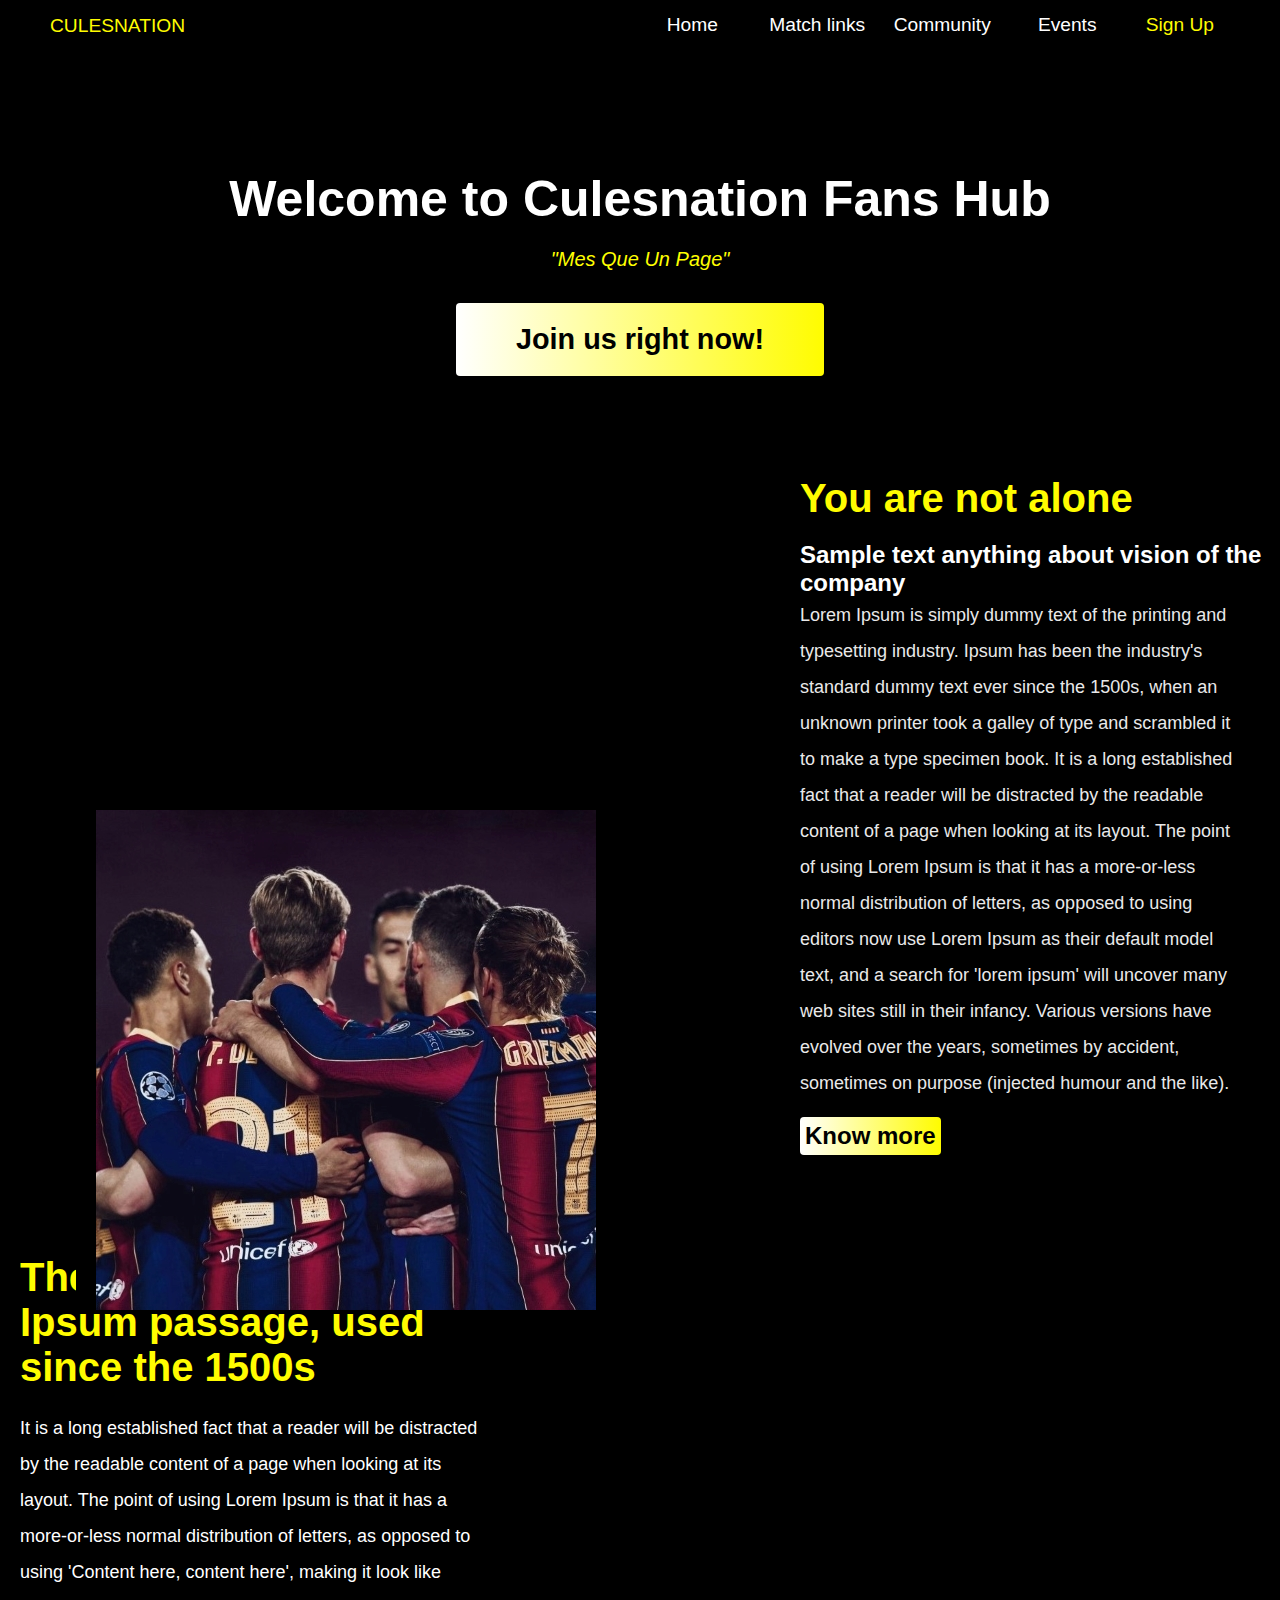
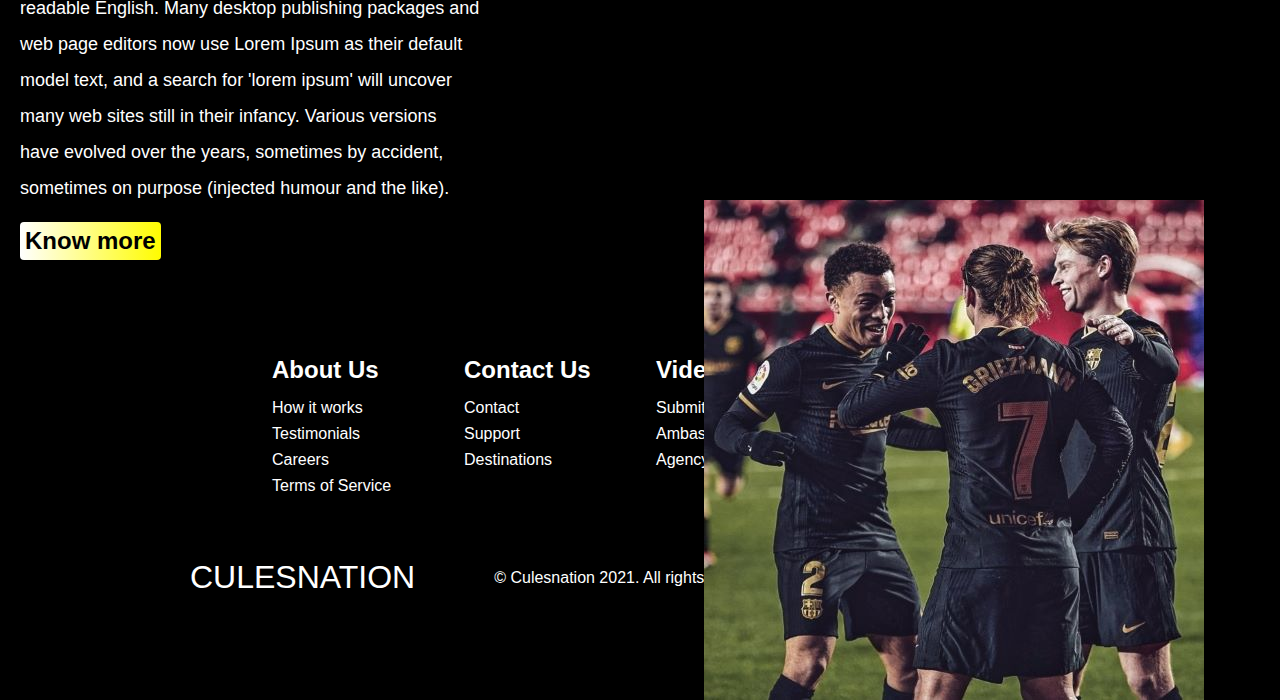
<file: index.html>
<!DOCTYPE html>
<html lang="en">
    <head>
        <meta charset="UTF-8" />
        <meta name="viewport" content="width=device-width,initial-scale=1.0"/>
        <title>Culesnation</title>
        <link rel="stylesheet" href="style.css"/>
        <link
            rel="stylesheet"
            href="https://use.fontawesome.com/releases/v5.14.0/css/all.css"
            integrity="sha384-HzLeBuhoNPvSl5KYnjx0BT+WB0QEEqLprO+NBkkk5gbc67FTaL7XIGa2w1L0Xbgc"
            crossorigin="anonymous"
         />
    </head>

<body>

    <!--Navbar Section -->
    <nav class ="navbar">
        <div class = "navbar_container">
            <a href=#home id="navbar_logo">CULESNATION</a>
            <div class = "navbar_toggle" id="mobile_menu">
                <span class="bar"></span>
                <span class="bar"></span>
                <span class="bar"></span>
            </div>
            <ul class="navbar_menu">
                <li class="navbar_item">
                    <a href="#home" class="navbar_links" id="home-page">Home</a>
                </li>
                <li class="navbar_item">
                    <a a href="matchlinks.html"  class="navbar_links" id="matchlinks-page">Match links</a>
                <li class= "navbar_item">
                    <a a href="community.html" class="navbar_links"id="community-page">Community</a>
                </li> 
                <li class="navbar_item">
                   <a a href="event.html" class="navbar_links" id="events-page">Events</a>
                </li>
                <li class="navbar_btn">
                    <a href="https://docs.google.com/forms/d/e/1FAIpQLSfwjl1kZ-6oQbIGmcUzX-6AIfmEL4LMisENqTiPBl8es-rnEA/viewform" class="button" id="sign-up">Sign Up</a>
                </li>
            </ul>
        </div>
    </nav>

<!--Home Page Start-->
<div class="homeS" id="home">
    <div class="homeS_container">
        <h1 class="homeS_heading">Welcome to Culesnation Fans Hub</h1>
        <p class="homeS_motto">"Mes Que Un Page"</p>
        <button class="main_btn" onclick="myFunction()"><a href="https://docs.google.com/forms/d/e/1FAIpQLSfwjl1kZ-6oQbIGmcUzX-6AIfmEL4LMisENqTiPBl8es-rnEA/viewform">Join us right now!</a> </button>
    </div>
</div>

<!---Home Page middle-->
<div class="HomeM" id="middle">
<section id="one" class="main_container">
    <div class ="main__img--container">
    <div class="messi_image">
    <img src="team_1_1.jpeg"  />
</div>
    <div class="homeMcontent">
        <h1 class="homeM_heading">You are not alone</h1>
        <h2>Sample text anything about vision of the company</h2>
        <p class="homeM_content">
            Lorem Ipsum is simply dummy text of the printing and typesetting industry.
             Ipsum has been the industry's standard dummy text ever since the 1500s, 
            when an unknown printer took a galley of type and scrambled it to make a type specimen book.
            It is a long established fact that a reader will be distracted by the readable content of a page when looking at its layout. 
            The point of using Lorem Ipsum is that it has a more-or-less normal distribution of letters, as opposed to using 
            editors now use Lorem Ipsum as 
            their default model text, and a search for 'lorem ipsum' will uncover many web sites still in their infancy. 
            Various versions have evolved over the years, sometimes by accident, sometimes on purpose (injected humour and the like).
        </p>
        <!--Add the proper link instead of #-->
        <button class ="homeM_btn"><a href="#">Know more</a></button>
    </div>
</div>
</div>
    </div>
</div>
</section>
<!--Home Page Middle 2-->
<div class="homeM2">
<section id="two" class="spotlight style2 right">
    <span class="homeM2_img"><img src="team_2_2.jpeg" alt=""/></span>
    <div class="homeM2_content">
        <header>
            <h2 class="homeM2_heading">The standard Lorem Ipsum passage, used since the 1500s</h2>
            <p class ="homeM2_para">It is a long established fact that a reader will be distracted by the readable content of a page when looking at its layout. 
                The point of using Lorem Ipsum is that it has a more-or-less normal distribution of letters, as opposed to using 'Content here, content here', 
                making it look like readable English. Many desktop publishing packages and web page editors now use Lorem Ipsum as their default model text, and a search for 
                'lorem ipsum' will uncover many web sites still in their infancy.
                 Various versions have evolved over the years, sometimes by accident, sometimes on purpose (injected humour and the like).
            </p>
            <!--Add the proper link instead of #-->
        <button class ="homeM_btn"><a href="#">Know more</a></button>
        </header>
    </div>
    </div>
</section>

           
       </div>
   </div>

    </div>

</div>
<!--Footer section-->
<div class="footer__container">
    <div class="footer__links">
      <div class="footer__link--wrapper">
        <div class="footer__link--items">
          <h2>About Us</h2>
          <a href="/sign__up">How it works</a> <a href="/">Testimonials</a>
          <a href="/">Careers</a> <a href="/">Terms of Service</a>
        </div>
        <div class="footer__link--items">
          <h2>Contact Us</h2>
          <a href="/">Contact</a> <a href="/">Support</a>
          <a href="/">Destinations</a>
        </div>
      </div>
      <div class="footer__link--wrapper">
        <div class="footer__link--items">
          <h2>Videos</h2>
          <a href="/">Submit Video</a> <a href="/">Ambassadors</a>
          <a href="/">Agency</a>
        </div>
        <div class="footer__link--items">
          <h2>Social Media</h2>
          <a href="/">Instagram</a> <a href="/">Facebook</a>
          <a href="/">Youtube</a> <a href="/">Twitter</a>
        </div>
      </div>
    </div>
    <section class="social__media">
      <div class="social__media--wrap">
        <div class="footer__logo">
          <a href="/" id="footer__logo">CULESNATION</a>
        </div>
        <p class="website__rights">© Culesnation 2021. All rights reserved</p>
        <div class="social__icons">
          <a href="/" class="social__icon--link" target="_blank"
            ><i class="fab fa-facebook"></i
          ></a>
          <a href="/" class="social__icon--link"
            ><i class="fab fa-instagram"></i
          ></a>
          <a href="/" class="social__icon--link"
            ><i class="fab fa-youtube"></i
          ></a>
          <a href="/" class="social__icon--link"
            ><i class="fab fa-linkedin"></i
          ></a>
          <a href="/" class="social__icon--link"
            ><i class="fab fa-twitter"></i
          ></a>
        </div>
      </div>
    </section>
  </div>
            <script src="app.js"></script>
            
</body>














</html>
</file>
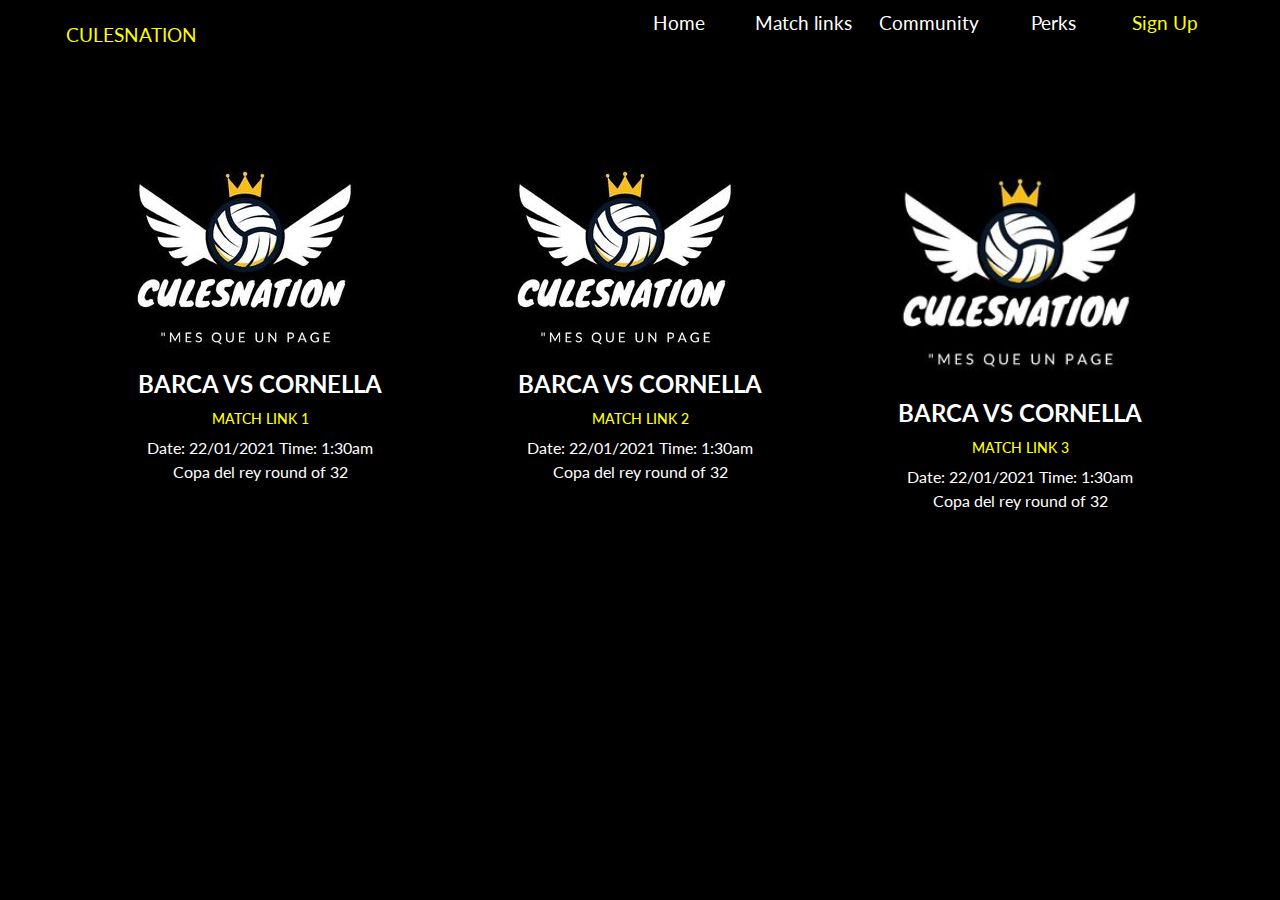
<file: matchlinks.html>
<!DOCTYPE html>
<html lang="en">
    <head>
        <link rel="stylesheet" href="https://stackpath.bootstrapcdn.com/bootstrap/4.5.2/css/bootstrap.min.css">
        <link rel="stylesheet" href="https://stackpath.bootstrapcdn.com/font-awesome/4.7.0/css/font-awesome.min.css">
        <link href="https://fonts.googleapis.com/css2?family=Lato:ital,wght@0,400;1,700&display=swap" rel="stylesheet">
        <meta charset="UTF-8" />
        <meta name="viewport" content="width=device-width,initial-scale=1.0"/>
        <title>Culesnation</title>
        <link rel="stylesheet" href="styleM.css"/>
        <link
            rel="stylesheet"
            href="https://use.fontawesome.com/releases/v5.14.0/css/all.css"
            integrity="sha384-HzLeBuhoNPvSl5KYnjx0BT+WB0QEEqLprO+NBkkk5gbc67FTaL7XIGa2w1L0Xbgc"
            crossorigin="anonymous"
         />
    </head>

 <body>
     <!--Navbar Section -->
    <nav class ="navbar">
        <div class = "navbar_container">
            <a href=C:\Users\Admin\Desktop\Dumpthoughts.com\index.html id="navbar_logo">CULESNATION</a>
            <div class = "navbar_toggle" id="mobile_menu">
                <span class="bar"></span>
                <span class="bar"></span>
                <span class="bar"></span>
            </div>
            <ul class="navbar_menu">
                <li class="navbar_item">
                    <a a href="index.html" class="navbar_links" id="home-page">Home</a>
                </li>
                <li class="navbar_item">
                    <a a href="matchlinks.html" class="navbar_links" id="matchlinks-page">Match links</a>
                <li class= "navbar_item">
                    <a a href="community.html" class="navbar_links" id="community-page">Community</a>
                </li>
                <li class="navbar_item">
                    <a a href="event.html" class="navbar_links" id="perks-page">Perks</a>
                </li>
                <li class="navbar_btn">
                    <a href="https://docs.google.com/forms/d/e/1FAIpQLSfwjl1kZ-6oQbIGmcUzX-6AIfmEL4LMisENqTiPBl8es-rnEA/viewform" class="button" id="sign-up">Sign Up</a>
                </li>
            </ul>
        </div>
    </nav>

<!--Match links grid-->
    <div class="wrapper">
        <div class="container">
        <div class="row">
            <div class="col-md-6 col-lg-4">
                <div class="card_layout">
                  <img  src="logo.jpeg" style="align-items: center;" alt="...">
                  <div class="card-body">
                    <h5 class="card-title">Barca vs Cornella</h5>
                    <h6>Match link 1</h6>
                    <p class="card-text">Date: 22/01/2021 Time: 1:30am
                    <br>Copa del rey round of 32</br>
                </p>
</div>
</div>
</div>
<div class="col-md-6 col-lg-4">
                <div class="card_layout">
                   <img  src="logo.jpeg" style="align-items: center;" alt="...">
                  <div class="card-body">
                    <h5 class="card-title">Barca vs Cornella</h5>
                    <h6>Match link 2</h6>
                    <p class="card-text">Date: 22/01/2021 Time: 1:30am
                    <br>Copa del rey round of 32</br>
                </p>
                    
                        
</div>
</div>
</div>
<div class="col-md-6 col-lg-4">
                <div class="card mx-30">
                     <img  src="logo.jpeg" style="align-items: center;" alt="...">
                  <div class="card-body">
                    <h5 class="card-title">Barca vs Cornella</h5>
                    <h6>Match link 3</h6>
                    <p class="card-text">Date: 22/01/2021 Time: 1:30am
                    <br>Copa del rey round of 32</br>
                </p>
</div>
</div>
</div>
</div>
</div>
</div>
    <script src="app.js"></script>
 </body>
</file>
<file: style.css>
*{
    box-sizing: border-box;
    margin: 0;
    padding: 0;
    font-family: 'Kumbh Sans',sans-serif;
    scroll-behavior: smooth;
    background: black;
}



.navbar{
    height: 50px;
    display: flex;
    justify-content: center;
    align-items: center;
    font-size: 1.2rem;
    position: sticky;
    top: 0;
    z-index: 999;
    background: black;
    
}

.navbar_container{
    display: flex;
    justify-content: space-between;
    height: 20px;
    z-index: 1;
    width: 100%;
    max-width: 1300px;
    margin: 0 auto;
    padding: 0 50px;
   
 
}

.navbar_menu{
    display: flex;
    align-items: center;
    list-style: none;
    
}

.navbar_links{
    color:white;
    display: flex;
    align-items: center;
    justify-content: center;
    width: 125px;
    text-decoration: none;
    height: 100%;
    transition: all 0.3s ease;
}
.navbar_links:hover{
    color: #fffc00;
    transition: all 0.3s ease;
}

.homeS,.homeM,.homeM2{
   color: white;
    
}

.homeS_heading{
    font-size: 50px;
    padding-top: 120px;
    display: flex;
    justify-content: center;
    align-items: center;
    text-align: center;
}

.homeS_motto{
    display: flex;
    justify-content: center;
    padding-top: 20px;
    font-style: italic;
    font-size: 20px;
    color: yellow;
}

.homeS_container{
    display: flex;
    flex-direction: column;
    justify-content: center;
    align-items: center;
    text-align: center;
    max-width: auto;
}

.main_btn {
    font-size: 1.8rem;
    background: #fffc00;  /* fallback for old browsers */
    background: -webkit-linear-gradient(to right, #ffffff, #fffc00);  /* Chrome 10-25, Safari 5.1-6 */
    background: linear-gradient(to right, #ffffff, #fffc00); /* W3C, IE 10+/ Edge, Firefox 16+, Chrome 26+, Opera 12+, Safari 7+ */
    
    padding: 20px 60px;
    border: none;
    border-radius: 4px;
    margin-top: 2rem;
    cursor: pointer;
    position: relative;
    transition: all 0.35s;
    outline: none;
   
  }
  
  .main_btn a {
    position: relative;
    z-index: 2;
    color:black;
    text-decoration: none;
    background: none;
    font-weight: bold;
  }

.navbar_btn{
    display: flex;
    justify-content: center;
    align-items: center;
    padding: 0 1rem;
    width: 100%;
    background: none;
}
#navbar_logo{
  text-decoration: none;
  color: #fffc00;
  background: none;
  
}
.navbar_btn a{
    text-decoration: none;
    color: #fffc00;
    background: none;
    border-radius: 4px;
}

.navbar_btn a:hover{
    
    color: black;
    font-weight: bold;
    background-color: #fffc00;
    padding: 5px;
}

.HomeM{
    justify-content: center;
    text-align: left;
    padding-left: 800px;
    padding-top: 100px;
}

.homeM_content {
    line-height: 2;
    font-size: 18px;
    padding-right: 45px;
}

.homeM_heading {
    font-size: 250%;
    color: #fffc00;
    padding-bottom: 20px;
}
.homeMcontent h2{
    color: white;
}

.messi_image{
   position: absolute;
   top:90%;
   right: 55%;
   transition: translate(-50%,-50%);
   padding-left: 20px;
   display: flex; 
   width: 500px;
   height: 500px;
   
}

.homeM_content{
    color: #e9e9e9;
}

.homeM2{
    justify-content: center;
    text-align: left;
    padding-right: 800px;
    padding-top: 100px;
    padding-left: 20px;
}
.homeM2_heading{
    font-size: 250%;
    color: #fffc00;
    padding-bottom: 20px;
}

.homeM2_para{
    line-height: 2;
    font-size: 18px;
}

.homeM2_img{
    position: absolute;
   top:200%;
   left: 55%;
   transition: translate(-50%,-50%);
   padding-right: 20px;
   display: flex; 
   width: 500px;
   height: 500px;
   object-fit: cover;
}

/*Footer Section*/
.footer__container {
    
    background-color:black;
    padding: 5rem 0;
    display: flex;
    flex-direction: column;
    justify-content: center;
    align-items: center;
  }
  
  #footer__logo {
    color: #fff;
    display: flex;
    align-items: center;
    cursor: pointer;
    text-decoration: none;
    font-size: 2rem;
  }
  
  .footer__links {
    padding-top: -70px;  
    width: 100%;
    max-width: 1000px;
    display: flex;
    justify-content: center;
  }
  
  .footer__link--wrapper {
    display: flex;
  }
  
  .footer__link--items {
    display: flex;
    flex-direction: column;
    align-items: flex-start;
    margin: 16px;
    text-align: left;
    width: 160px;
    box-sizing: border-box;
  }
  
  .footer__link--items h2 {
    margin-bottom: 15px;
    color: #fff;
  }
  
  .footer__link--items a {
    color: #fff;
    text-decoration: none;
    margin-bottom: 0.5rem;
    transition: 0.3 ease-out;
  }
  
  .footer__link--items a:hover {
    color: #e9e9e9;
    transition: 0.3 ease-out;
  }
  
  .social__icon--link {
    color: #fff;
    font-size: 20px;
  }
  
  .social__media {
    max-width: 1000px;
    width: 100%;
  }
  
  .social__media--wrap {
    display: flex;
    justify-content: space-between;
    align-items: center;
    width: 90%;
    max-width: 1000px;
    margin: 40px auto 0 auto;
  }
  
  .social__icons {
    display: flex;
    justify-content: space-between;
    align-items: center;
    width: 240px;
  }
  
  .website__rights {
    color: #fff;
  }
  
  /*Responsive code for footer*/
  @media screen and (max-width: 820px) {
    .footer__links {
      padding-top: 2rem;
    }
  
    #footer__logo {
      margin-bottom: 2rem;
    }
  
    .website__rights {
      margin-bottom: 2rem;
    }
  
    .footer__link--wrapper {
      flex-direction: column;
    }
  
    .social__media--wrap {
      flex-direction: column;
    }
  }
  @media screen and (max-width: 480px) {
    .footer__link--items {
      margin: 0;
      padding: 10px;
      width: 100%;
    }
  }
/*End of responsive footer*/

  .homeM_btn a{
        text-decoration: none;
        background:none;
        color:black;
        font-weight: bold;
        font-size: 150%;
        
  }
  
  .homeM_btn{
    font-size: 1rem;
    background: #fffc00;  /* fallback for old browsers */
    background: -webkit-linear-gradient(to right, #ffffff, #fffc00);  /* Chrome 10-25, Safari 5.1-6 */
    background: linear-gradient(to right, #ffffff, #fffc00); /* W3C, IE 10+/ Edge, Firefox 16+, Chrome 26+, Opera 12+, Safari 7+ */

    padding: 5px ;
    border: none;
    border-radius: 4px;
    margin-top: 1rem;
    cursor: pointer;
    position: relative;
    transition: all 0.35s;
    outline: none;
  }

/*Making navbar responsive*/
@media screen and (max-width: 820px)
{
    .navbar_container{
        display:flex;
        justify-content: space-between;
        height: 80px;
        z-index: 1;
        width: 100%;
        max-width: 100%;
        padding: 0;
        
    }
    
    .navbar_menu{
        display: grid;
        grid-template-columns: auto;
        margin: 0;
        width: 100%;
        position: absolute;
        top: -1000px;
        opacity: 1;
        transition: all 0.5s ease;
        z-index: -1;

    }
    .navbar_menu.active{
        background: black;
        top: 100%;
        opacity: 1;
        transition: all 0.5s ease;
        z-index: 99;
        height: 80vh;

        font-size: 1rem;
    }
    #navbar_logo{
        padding-left: 25px;
        padding-top: 35px;
        text-decoration: none;
        color: yellow;
    }
    .navbar_toggle .bar {
        justify-content: right;
        width: 25px;
        height: 3px;
        margin: 5px auto;
        transition: all 0.3s ease-in-out;
        background: #fff;
       
      }
      .navbar_item {
        width: 100%;
      }
    
      .navbar_links {
        text-align: center;
        padding: 1rem;
        width: 100%;
        display: table;
      }
    
      .navbar_btn {
        padding-bottom: 2rem;
      }
    
      .button {
        display: flex;
        justify-content: center;
        align-items: center;
        width: 80%;
        height: 80px;
        margin: 0;
      }
    
      #mobile_menu {
        position: absolute;
        top: 20%;
        right: 5%;
        transform: translate(5%, 20%);
      }
    
      .navbar_toggle .bar {
        display: block;
        cursor: pointer;
      }
      .navbar_btn a:hover{
    
        color: black;
        font-weight: bold;
        background-color: #fffc00;
        padding: 5px;
        width: 30%;
        height: 30%;
    }

    
      #mobile_menu.is-active .bar:nth-child(2) {
        opacity: 0;
      }
    
      #mobile_menu.is-active .bar:nth-child(1) {
        transform: translateY(8px) rotate(45deg);
      }
    
      #mobile_menu.is-active .bar:nth-child(3) {
        transform: translateY(-8px) rotate(-45deg);
      }
}
/* End of Navbar Responsive code*/

/*Making the heading responsive*/
@media screen and (max-width: 768px)
{
    .HomeM{
        justify-content: center;
        text-align: center;
        padding-left: 0px;
        padding-top: 70px;
    }
    
    .homeM_content {
        line-height: 1.5;
        font-size: 15px;
        padding-right: 0px;
        text-align: left;
        padding-left: 10px;
        padding-right: 10px;
        padding-top: 10px;
    }
    
    .homeM_heading {
        font-size: 20px;
        color: #fffc00;
        padding-bottom:0px;
    }
    .homeMcontent h2{
        font-size: 15px;
        font-style: italic;
    }
    
    .messi_image{
        display: none;
    }

    .homeM_btn{
        font-size: 0.7rem;
    background: #fffc00;  /* fallback for old browsers */
    background: -webkit-linear-gradient(to right, #ffffff, #fffc00);  /* Chrome 10-25, Safari 5.1-6 */
    background: linear-gradient(to right, #ffffff, #fffc00); /* W3C, IE 10+/ Edge, Firefox 16+, Chrome 26+, Opera 12+, Safari 7+ */

    padding: 3px ;
    border: none;
    border-radius: 4px;
    margin-top: 1rem;
    cursor: pointer;
    position: relative;
    transition: all 0.35s;
    outline: none;
    }
    .homeM2{
        justify-content: center;
        text-align: center;
        padding-left: 10px;
        padding-right: 10px;
        padding-top: 50px;
    }
    .homeM2_heading{
        font-size: 20px;
        color: #fffc00;
        padding-bottom: 20px;
    }
    
    .homeM2_para{
        line-height: 1.5;
        font-size: 15px;
        text-align: left;
    }
    
    .homeM2_img{
      display: none;
    }
    .homeM_btn{
        align-items: center;
    }
}

@media screen and (max-width: 820px) {
  .homeS_heading{
    font-size: 24px;
  }
  .homeS_motto{
    font-size: 15px;
  }
  .main_btn{
    font-size: 24px;
   
    background: #fffc00;  /* fallback for old browsers */
    background: -webkit-linear-gradient(to right, #ffffff, #fffc00);  /* Chrome 10-25, Safari 5.1-6 */
    background: linear-gradient(to right, #ffffff, #fffc00); /* W3C, IE 10+/ Edge, Firefox 16+, Chrome 26+, Opera 12+, Safari 7+ */
    
    padding: 10px 30px;
    border: none;
    border-radius: 4px;
    margin-top: 2rem;
    cursor: pointer;
    position: relative;
    transition: all 0.35s;
    outline: none;
  }
}
</file>
<file: styleM.css>
body {
    font-family: 'Lato', sans-serif;
    background-color:black;
   }
   .wrapper {
   padding-top: 50px;
   }
   
   .card-body{
       text-align: center;
       
        margin-top: -70px;
    
      
   }
   
   .card-body h6 {
   font-size: 14px;
   text-transform: uppercase;
   color: yellow;
   }
   .card-title {
   text-transform: uppercase;
   font-weight: bold;
   font-size: 24px;
   }
   
  
    
   


   
   .card-body{
       color: white;
   }
   .card{
       background-color: black;
   }
   .navbar_btn{
    display: flex;
    justify-content: center;
    align-items: center;
    padding: 0 1rem;
    width: 100%;
    background: none;
}

   .navbar{
    height: 50px;
    display: flex;
    justify-content: center;
    align-items: center;
    font-size: 1.2rem;
    position: sticky;
    top: 0;
    padding-top: 20px;
    z-index: 999;
    background: black;
    
}
.navbar_btn a{
    text-decoration: none;
    color: #fffc00;
    background: none;
    border-radius: 4px;
}
#navbar_logo{
    text-decoration: none;
    color: #fffc00;
    background: none;
    
}
.navbar_btn a:hover{
    
    color: black;
    font-weight: bold;
    background-color: #fffc00;
    padding: 5px;
}

.navbar_container{
    display: flex;
    justify-content: space-between;
    height: 20px;
    z-index: 1;
    width: 100%;
    max-width: 1300px;
    margin: 0 auto;
    padding: 0 50px;
   
 
}

.navbar_menu{
    display: flex;
    align-items: center;
    list-style: none;
    
}

.navbar_links{
    color:white;
    display: flex;
    align-items: center;
    justify-content: center;
    width: 125px;
    text-decoration: none;
    height: 100%;
    transition: all 0.3s ease;
}
.navbar_links:hover{
    color: #fffc00;
    transition: all 0.3s ease;
}
/*Making navbar responsive*/
@media screen and (max-width: 820px)
{
    .navbar_container{
        display:flex;
        justify-content: space-between;
        height: 80px;
        z-index: 1;
        width: 100%;
        max-width: 100%;
        padding: 0;
        
    }
    
    .navbar_menu{
        display: grid;
        grid-template-columns: auto;
        margin: 0;
        width: 100%;
        position: absolute;
        top: -1000px;
        opacity: 1;
        transition: all 0.5s ease;
        z-index: -1;

    }
    .navbar_menu.active{
        background: black;
        top: 100%;
        opacity: 1;
        transition: all 0.5s ease;
        z-index: 99;
        height: 80vh;

        font-size: 1rem;
    }
    #navbar_logo{
        padding-left: 25px;
        padding-top: 0px;
        text-decoration: none;
        color: yellow;
    }
    .navbar_toggle .bar {
        justify-content: right;
        width: 25px;
        height: 3px;
        margin: 5px auto;
        transition: all 0.3s ease-in-out;
        background: #fff;
       
      }
      .navbar_item {
        width: 100%;
      }
    
      .navbar_links {
        text-align: center;
        padding: 1rem;
        width: 100%;
        display: table;
      }
    
      .navbar_btn {
        padding-bottom: 2rem;
      }
    
      .button {
        display: flex;
        justify-content: center;
        align-items: center;
        width: 80%;
        height: 80px;
        margin: 0;
      }
    
      #mobile_menu {
        position: absolute;
        top: 20%;
        right: 5%;
        transform: translate(5%, 20%);
      }
    
      .navbar_toggle .bar {
        display: block;
        cursor: pointer;
      }
      .navbar_btn a:hover{
    
        color: black;
        font-weight: bold;
        background-color: #fffc00;
        padding: 5px;
        width: 30%;
        height: 30%;
    }

    
      #mobile_menu.is-active .bar:nth-child(2) {
        opacity: 0;
      }
    
      #mobile_menu.is-active .bar:nth-child(1) {
        transform: translateY(8px) rotate(45deg);
      }
    
      #mobile_menu.is-active .bar:nth-child(3) {
        transform: translateY(-8px) rotate(-45deg);
      }
      .mx-30{
        margin-bottom: 30px;
    }
    .logo{
        width: min-content;
        align-items: center;
        justify-content: center;
        padding-left: 70px;
    }
    .card-body{
        margin-top: -70px;
    }
}
/* End of Navbar Responsive code*/
</file>
